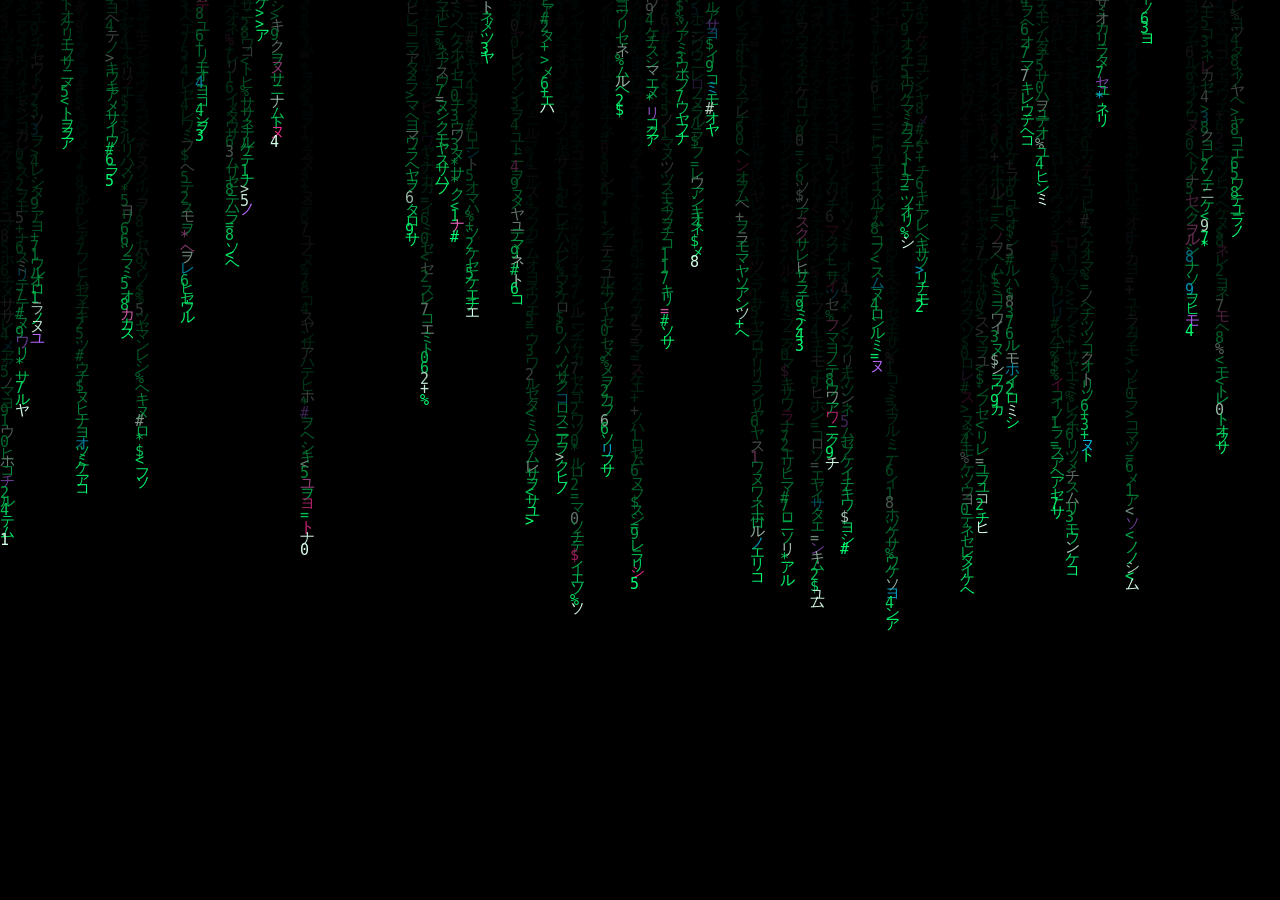
<file: src/lmdesktopplus/static/live-wallpaper.html>
<!DOCTYPE html>
<html lang="en">
<head>
  <meta charset="utf-8">
  <meta name="viewport" content="width=device-width, initial-scale=1">
  <title>LMDesktopPlus Live Wallpaper</title>
  <style>
    :root { --dv-mono: "JetBrains Mono", "Cascadia Mono", ui-monospace, monospace; }
    html, body {
      margin: 0;
      width: 100%;
      height: 100%;
      overflow: hidden;
      background: #05060a;
      cursor: none;
    }
    canvas {
      display: block;
      width: 100%;
      height: 100%;
    }
  </style>
</head>
<body>
  <canvas id="matrix-rain" data-dv-rain data-dv-intensity="55" aria-hidden="true"></canvas>
  <script>
    (function () {
      var params = new URLSearchParams(window.location.search);
      var intensity = params.get("i");
      if (intensity != null && intensity !== "") {
        document.getElementById("matrix-rain").dataset.dvIntensity = String(intensity);
      }
    })();
  </script>
  <script src="digitalvapor.js"></script>
</body>
</html>
</file>
